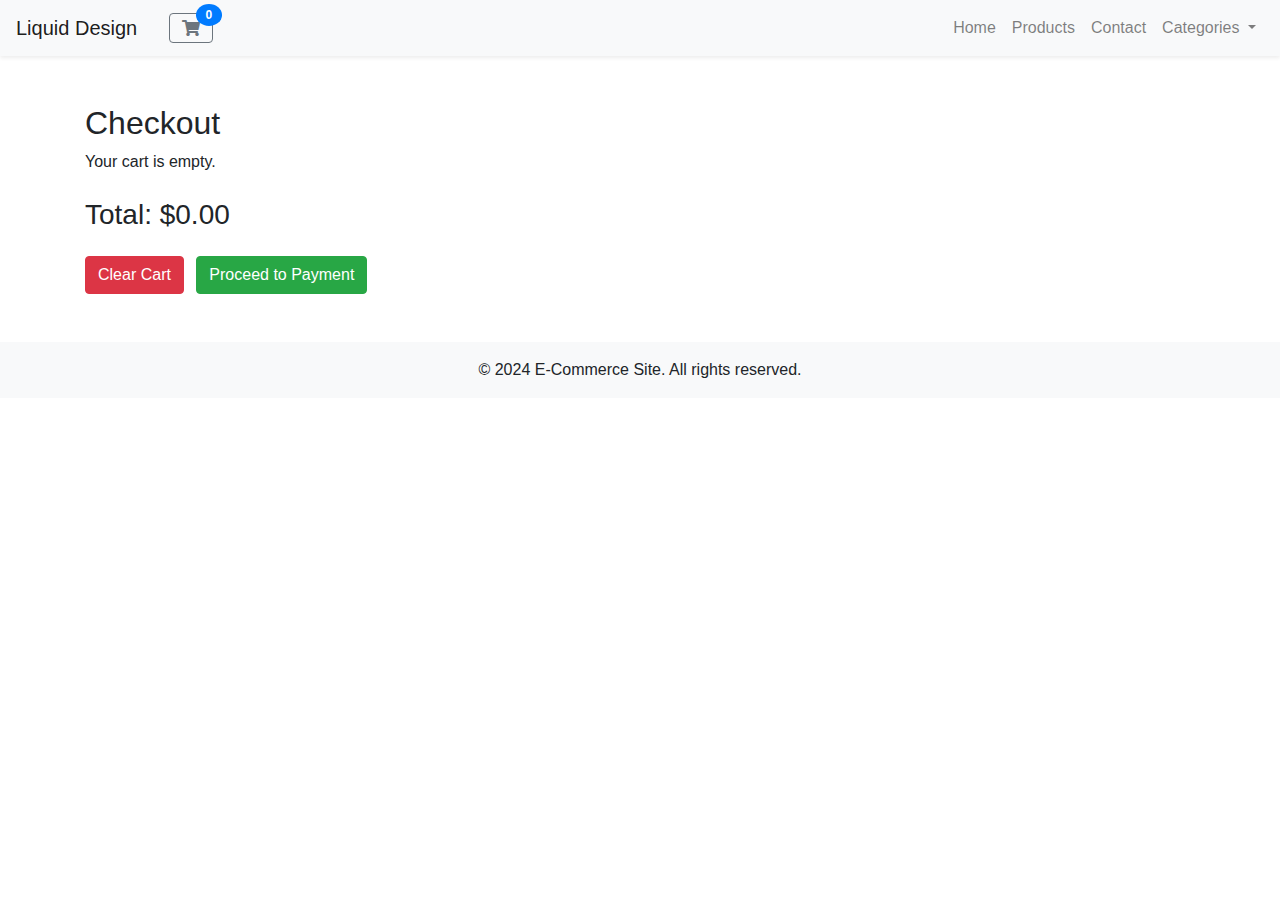
<file: checkout.html>
<!DOCTYPE html>
<html lang="en">
<head>
    <meta charset="UTF-8">
    <meta name="viewport" content="width=device-width, initial-scale=1.0">
    <title>Checkout</title>
    <link rel="stylesheet" href="https://stackpath.bootstrapcdn.com/bootstrap/4.5.2/css/bootstrap.min.css">
    <link rel="stylesheet" href="styles.css">
    <link rel="stylesheet" href="https://cdnjs.cloudflare.com/ajax/libs/font-awesome/5.15.4/css/all.min.css">
</head>
<body>
    <!-- Navbar -->
    <nav class="navbar navbar-expand-lg navbar-light bg-light shadow-sm">
        <a class="navbar-brand" href="#">Liquid Design</a>
        <button class="navbar-toggler" type="button" data-toggle="collapse" data-target="#navbarNav" aria-controls="navbarNav" aria-expanded="false" aria-label="Toggle navigation">
            <span class="navbar-toggler-icon"></span>
        </button>
        <div class="cart-icon-container ml-3">
            <a href="checkout.html" id="cartIcon" class="btn btn-outline-secondary">
                <i class="fas fa-shopping-cart"></i>
                <span id="cartBadge" class="badge badge-primary">0</span>
            </a>
        </div>
        <div class="collapse navbar-collapse" id="navbarNav">
            <ul class="navbar-nav ml-auto">
                <li class="nav-item">
                    <a class="nav-link" href="index.html" data-scroll>Home</a>
                </li>
                <li class="nav-item">
                    <a class="nav-link" href="#products" data-scroll>Products</a>
                </li>
                <li class="nav-item">
                    <a class="nav-link" href="#contact" data-scroll>Contact</a>
                </li>
                <li class="nav-item dropdown">
                    <a class="nav-link dropdown-toggle" href="#" id="navbarDropdown" role="button" data-toggle="dropdown" aria-haspopup="true" aria-expanded="false">
                        Categories
                    </a>
                    <div class="dropdown-menu" aria-labelledby="navbarDropdown">
                        <a class="dropdown-item" href="#">Electronics</a>
                        <a class="dropdown-item" href="#">Clothing</a>
                        <a class="dropdown-item" href="#">Home & Kitchen</a>
                        <div class="dropdown-divider"></div>
                        <a class="dropdown-item" href="#">All Categories</a>
                    </div>
                </li>
            </ul>
        </div>
    </nav>

    <!-- Checkout Section -->
    <div class="container my-5">
        <h2>Checkout</h2>
        <div id="cartItems">
            <!-- Cart items will be populated here -->
        </div>
        <h3 class="mt-4">Total: $<span id="totalPrice">0.00</span></h3>
        <div class="mt-4">
            <button id="clearCartBtn" class="btn btn-danger">Clear Cart</button>
            <a id="checkoutBtn" class="btn btn-success ml-2" href="payment.html">Proceed to Payment</a>
        </div>
    </div>

    <!-- Footer -->
    <footer class="bg-light text-center py-3">
        <p class="mb-0">&copy; 2024 E-Commerce Site. All rights reserved.</p>
    </footer>

    <script src="https://code.jquery.com/jquery-3.5.1.slim.min.js"></script>
    <script src="https://cdn.jsdelivr.net/npm/@popperjs/core@2.9.3/dist/umd/popper.min.js"></script>
    <script src="https://stackpath.bootstrapcdn.com/bootstrap/4.5.2/js/bootstrap.min.js"></script>
    <script src="checkout.js"></script>
</body>
</html>
</file>
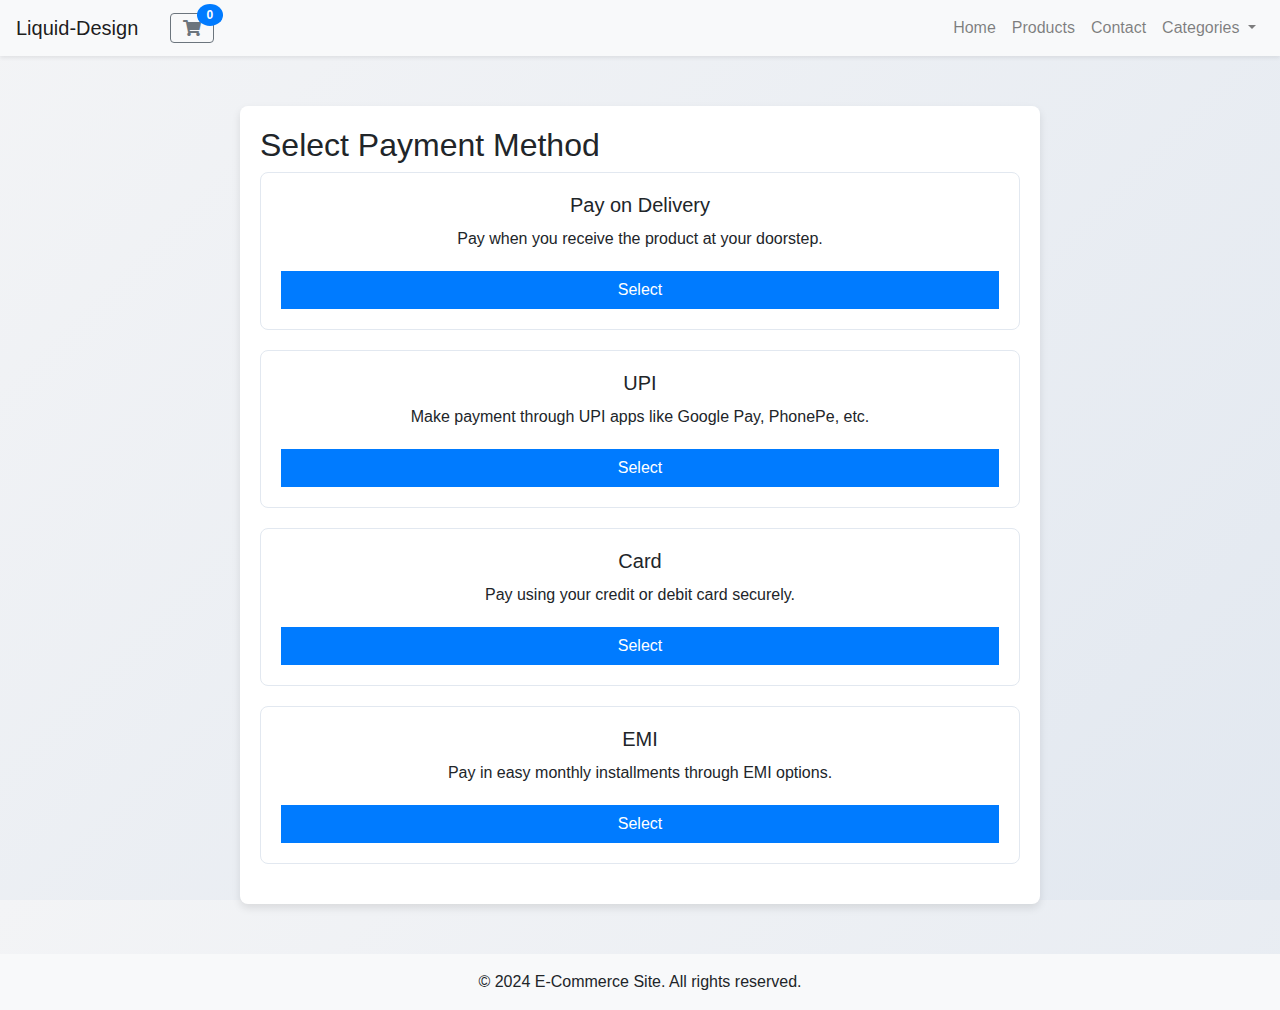
<file: payment.html>
<!DOCTYPE html>
<html lang="en">
<head>
    <meta charset="UTF-8">
    <meta name="viewport" content="width=device-width, initial-scale=1.0">
    <title>Payment Options</title>
    <link rel="stylesheet" href="https://stackpath.bootstrapcdn.com/bootstrap/4.5.2/css/bootstrap.min.css">
    <link rel="stylesheet" href="styles.css">
    <link rel="stylesheet" href="https://cdnjs.cloudflare.com/ajax/libs/font-awesome/5.15.4/css/all.min.css">
    <style>
        /* Basic styling */
        body {
            background: linear-gradient(135deg, #f3f4f6, #e2e8f0);
            font-family: Arial, sans-serif;
        }
        .payment-container {
            max-width: 800px;
            margin: 50px auto;
            padding: 20px;
            background: #fff;
            border-radius: 8px;
            box-shadow: 0 4px 8px rgba(0, 0, 0, 0.1);
            animation: fadeIn 1s ease-in-out;
        }
        .payment-option {
            margin-bottom: 20px;
            border: 1px solid #e2e8f0;
            border-radius: 8px;
            overflow: hidden;
            transition: all 0.3s ease;
            cursor: pointer;
        }
        .payment-option:hover {
            border-color: #007bff;
            box-shadow: 0 4px 8px rgba(0, 0, 0, 0.2);
            transform: translateY(-5px);
        }
        .payment-option img {
            width: 100%;
            height: auto;
        }
        .payment-option .card-body {
            padding: 20px;
        }
        .payment-option .card-body h5 {
            margin: 0;
        }
        .payment-option .card-body p {
            margin: 10px 0;
        }
        .payment-option .btn {
            width: 100%;
            border-radius: 0;
            margin-top: 10px;
        }
        @keyframes fadeIn {
            from {
                opacity: 0;
                transform: translateY(-20px);
            }
            to {
                opacity: 1;
                transform: translateY(0);
            }
        }
    </style>
</head>
<body>
    <nav class="navbar navbar-expand-lg navbar-light bg-light shadow-sm">
        <a class="navbar-brand" href="#">Liquid-Design</a>
        <button class="navbar-toggler" type="button" data-toggle="collapse" data-target="#navbarNav" aria-controls="navbarNav" aria-expanded="false" aria-label="Toggle navigation">
            <span class="navbar-toggler-icon"></span>
        </button>
        <div class="cart-icon-container ml-3">
            <a href="checkout.html" id="cartIcon" class="btn btn-outline-secondary">
                <i class="fas fa-shopping-cart"></i>
                <span id="cartBadge" class="badge badge-primary">0</span>
            </a>
        </div>
        <div class="collapse navbar-collapse" id="navbarNav">
            <ul class="navbar-nav ml-auto">
                <li class="nav-item">
                    <a class="nav-link" href="#home" data-scroll>Home</a>
                </li>
                <li class="nav-item">
                    <a class="nav-link" href="#products" data-scroll>Products</a>
                </li>
                <li class="nav-item">
                    <a class="nav-link" href="#contact" data-scroll>Contact</a>
                </li>
                <li class="nav-item dropdown">
                    <a class="nav-link dropdown-toggle" href="#" id="navbarDropdown" role="button" data-toggle="dropdown" aria-haspopup="true" aria-expanded="false">
                        Categories
                    </a>
                    <div class="dropdown-menu" aria-labelledby="navbarDropdown">
                        <a class="dropdown-item" href="#">Electronics</a>
                        <a class="dropdown-item" href="#">Clothing</a>
                        <a class="dropdown-item" href="#">Home & Kitchen</a>
                        <div class="dropdown-divider"></div>
                        <a class="dropdown-item" href="#">All Categories</a>
                    </div>
                </li>
            </ul>
        </div>
    </nav>

    <!-- Payment Section -->
    <div class="container payment-container">
        <h2>Select Payment Method</h2>
        <div class="payment-option" data-method="Pay on Delivery">
            <div class="card-body">
                <h5>Pay on Delivery</h5>
                <p>Pay when you receive the product at your doorstep.</p>
                <button class="btn btn-primary">Select</button>
            </div>
        </div>
        <div class="payment-option" data-method="UPI">
            <div class="card-body">
                <h5>UPI</h5>
                <p>Make payment through UPI apps like Google Pay, PhonePe, etc.</p>
                <button class="btn btn-primary">Select</button>
            </div>
        </div>
        <div class="payment-option" data-method="Card">
            <div class="card-body">
                <h5>Card</h5>
                <p>Pay using your credit or debit card securely.</p>
                <button class="btn btn-primary">Select</button>
            </div>
        </div>
        <div class="payment-option" data-method="EMI">
            <div class="card-body">
                <h5>EMI</h5>
                <p>Pay in easy monthly installments through EMI options.</p>
                <button class="btn btn-primary">Select</button>
            </div>
        </div>
    </div>

    <!-- Footer -->
    <footer class="bg-light text-center py-3">
        <p class="mb-0">&copy; 2024 E-Commerce Site. All rights reserved.</p>
    </footer>

    <script src="https://code.jquery.com/jquery-3.5.1.slim.min.js"></script>
    <script src="https://cdn.jsdelivr.net/npm/@popperjs/core@2.9.3/dist/umd/popper.min.js"></script>
    <script src="https://stackpath.bootstrapcdn.com/bootstrap/4.5.2/js/bootstrap.min.js"></script>
    <script src="payment.js"></script>
</body>
</file>
<file: styles.css>
/* Custom styles */
.hero {
    background: url('https://via.placeholder.com/1500x500') no-repeat center center;
    background-size: cover;
}

.hero h1 {
    font-size: 3.5rem;
    font-weight: bold;
}

.hero p {
    font-size: 1.25rem;
}

.card {
    border: none;
    border-radius: 10px;
    box-shadow: 0 4px 8px rgba(0,0,0,0.1);
    transition: transform 0.3s ease, box-shadow 0.3s ease;
}

.card:hover {
    transform: translateY(-10px);
    box-shadow: 0 8px 16px rgba(0,0,0,0.2);
}

.card img {
    border-top-left-radius: 10px;
    border-top-right-radius: 10px;
}

.card-body {
    text-align: center;
}

.card-title {
    font-size: 1.25rem;
    font-weight: bold;
}

.card-text {
    font-size: 1.125rem;
}

footer {
    background-color: #f8f9fa;
}

/* Animation styles */
.fade-in {
    opacity: 0;
    animation: fadeIn 0.6s forwards;
}

@keyframes fadeIn {
    to {
        opacity: 1;
    }
}


/* Custom styles */
body, html {
    margin: 0;
    padding: 0;
    height: 100%;
}

.hero {
    background: linear-gradient(45deg, rgb(204, 79, 241), rgb(189, 255, 181)), url('https://via.placeholder.com/1500x500') no-repeat center center;
    background-size: cover;
    animation: gradientAnimation 15s ease infinite;
}

.hero h1 {
    font-size: 3.5rem;
    font-weight: bold;
}

.hero p {
    font-size: 1.25rem;
}

.card {
    border: none;
    border-radius: 10px;
    box-shadow: 0 4px 8px rgba(0,0,0,0.1);
    transition: transform 0.3s ease, box-shadow 0.3s ease;
}

.card:hover {
    transform: translateY(-10px);
    box-shadow: 0 8px 16px rgba(0,0,0,0.2);
}

.card img {
    border-top-left-radius: 10px;
    border-top-right-radius: 10px;
}

.card-body {
    text-align: center;
}

.card-title {
    font-size: 1.25rem;
    font-weight: bold;
}

.card-text {
    font-size: 1.125rem;
}

footer {
    background-color: #f8f9fa;
}

/* Animation styles */
.fade-in {
    opacity: 0;
    animation: fadeIn 0.6s forwards;
}

@keyframes fadeIn {
    to {
        opacity: 1;
    }
}

/* Navbar dropdown styles */
.dropdown-menu {
    background-color: #f8f9fa;
    border: none;
    border-radius: 0.375rem;
}

.dropdown-item {
    font-size: 1rem;
}

/* Smooth scrolling */
html {
    scroll-behavior: smooth;
}

/* Animated Gradient Background */
@keyframes gradientAnimation {
    0% {
        background-position: 0% 0%;
    }
    50% {
        background-position: 100% 100%;
    }
    100% {
        background-position: 0% 0%;
    }
}
/* Add styles for the cart icon */
.cart-icon-container {
    display: flex;
    align-items: center;
}

#cartIcon {
    position: relative;
    display: flex;
    align-items: center;
}

#cartBadge {
    position: absolute;
    top: -10px;
    right: -10px;
    background-color: #007bff;
    color: white;
    border-radius: 50%;
    padding: 5px 10px;
    font-size: 12px;
}
</file>
